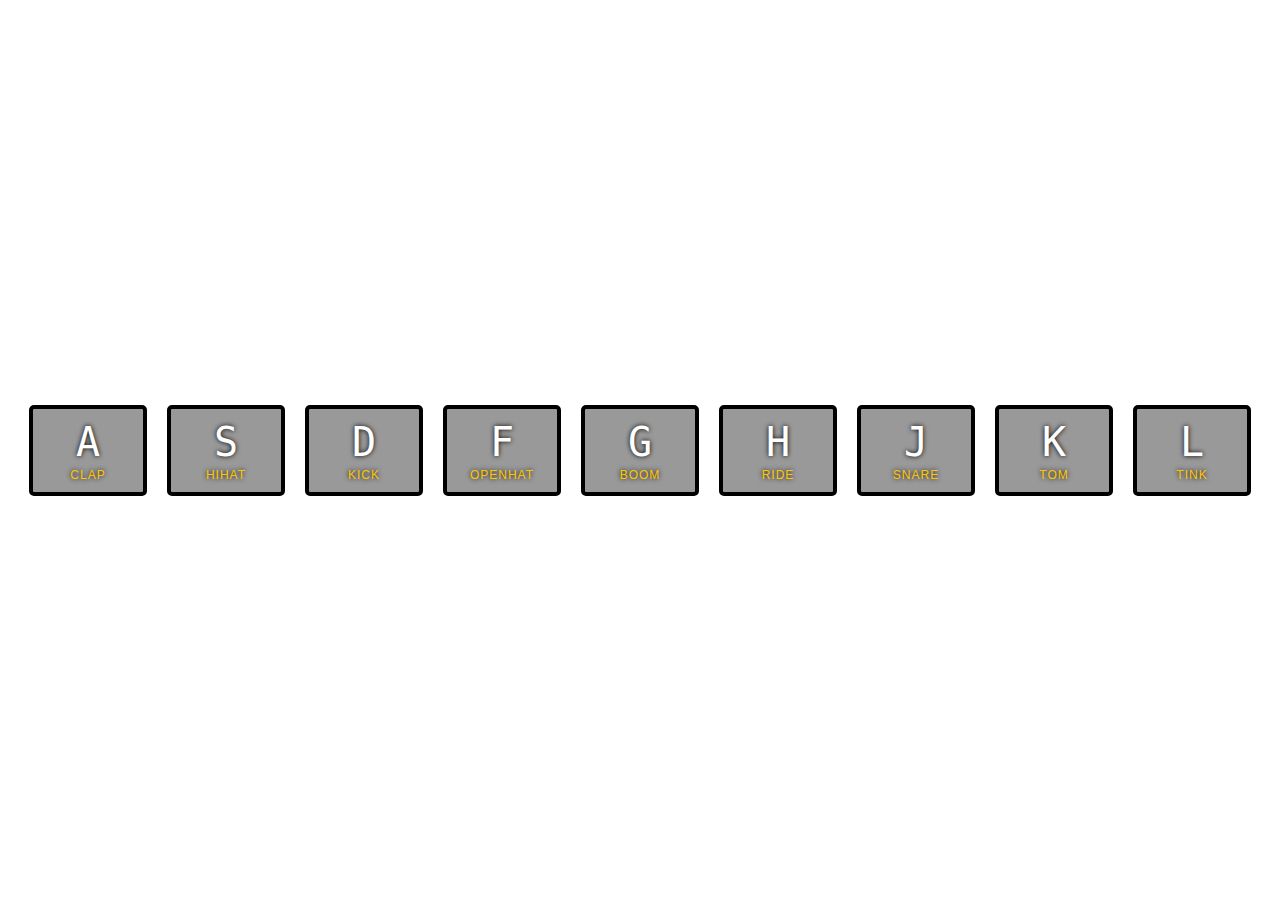
<file: index.html>
<!DOCTYPE html>
<html lang="en">

<head>
    <meta charset="UTF-8">
    <meta name="viewport" content="width=device-width, initial-scale=1.0">
    <meta http-equiv="X-UA-Compatible" content="ie=edge">
    <link rel="stylesheet" type="text/css" href="style.css">
    <title>Document</title>
</head>
<body>
    
<div class="keys">
    <div data-key="65" class="key">
        <kbd>A</kbd>
        <span class="sound">clap</span>
    </div>
    <div data-key="83" class="key">
        <kbd>S</kbd>
        <span class="sound">hihat</span>
    </div>
    <div data-key="68" class="key">
        <kbd>D</kbd>
        <span class="sound">kick</span>
    </div>
    <div data-key="70" class="key">
        <kbd>F</kbd>
        <span class="sound">openhat</span>
    </div>
    <div data-key="71" class="key">
        <kbd>G</kbd>
        <span class="sound">boom</span>
    </div>
    <div data-key="72" class="key">
        <kbd>H</kbd>
        <span class="sound">ride</span>
    </div>
    <div data-key="74" class="key">
        <kbd>J</kbd>
        <span class="sound">snare</span>
    </div>
    <div data-key="75" class="key">
        <kbd>K</kbd>
        <span class="sound">tom</span>
    </div>
    <div data-key="76" class="key">
        <kbd>L</kbd>
        <span class="sound">tink</span>
    </div>
</div>

<audio data-key="65" src="sounds/clap.wav"></audio>
<audio data-key="83" src="sounds/hihat.wav"></audio>
<audio data-key="68" src="sounds/kick.wav"></audio>
<audio data-key="70" src="sounds/openhat.wav"></audio>
<audio data-key="71" src="sounds/boom.wav"></audio>
<audio data-key="72" src="sounds/ride.wav"></audio>
<audio data-key="74" src="sounds/snare.wav"></audio>
<audio data-key="75" src="sounds/tom.wav"></audio>
<audio data-key="76" src="sounds/tink.wav"></audio>

</body>
<script src="index.js"></script>
</html>
</file>
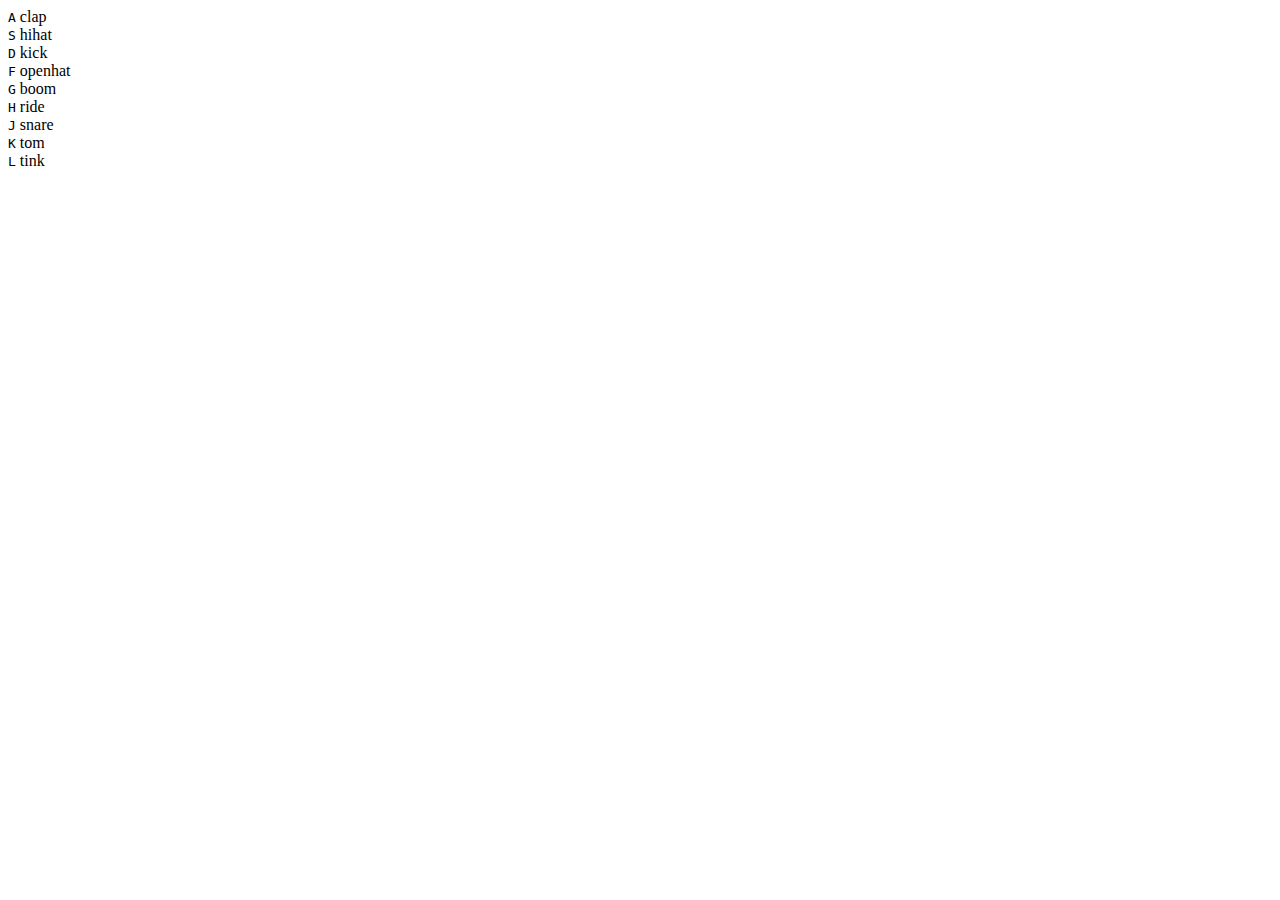
<file: inde.html>
<!DOCTYPE html>
<html lang="en">

<head>
    <meta charset="UTF-8">
    <meta name="viewport" content="width=device-width, initial-scale=1.0">
    <meta http-equiv="X-UA-Compatible" content="ie=edge">
    <title>Document</title>
</head>
<body>
    
<div class="keys">
    <div data-key="65" class="key">
        <kbd>A</kbd>
        <span class="sound">clap</span>
    </div>
    <div data-key="83" class="key">
        <kbd>S</kbd>
        <span class="sound">hihat</span>
    </div>
    <div data-key="68" class="key">
        <kbd>D</kbd>
        <span class="sound">kick</span>
    </div>
    <div data-key="70" class="key">
        <kbd>F</kbd>
        <span class="sound">openhat</span>
    </div>
    <div data-key="71" class="key">
        <kbd>G</kbd>
        <span class="sound">boom</span>
    </div>
    <div data-key="72" class="key">
        <kbd>H</kbd>
        <span class="sound">ride</span>
    </div>
    <div data-key="74" class="key">
        <kbd>J</kbd>
        <span class="sound">snare</span>
    </div>
    <div data-key="75" class="key">
        <kbd>K</kbd>
        <span class="sound">tom</span>
    </div>
    <div data-key="76" class="key">
        <kbd>L</kbd>
        <span class="sound">tink</span>
    </div>
</div>

<audio data-key="65" src="sounds/clap.wav"></audio>
<audio data-key="83" src="sounds/hihat.wav"></audio>
<audio data-key="68" src="sounds/kick.wav"></audio>
<audio data-key="70" src="sounds/openhat.wav"></audio>
<audio data-key="71" src="sounds/boom.wav"></audio>
<audio data-key="72" src="sounds/ride.wav"></audio>
<audio data-key="74" src="sounds/snare.wav"></audio>
<audio data-key="75" src="sounds/tom.wav"></audio>
<audio data-key="76" src="sounds/tink.wav"></audio>

</body>
<script src="index.js"></script>
</html>
</file>
<file: style.css>
html {
  font-size: 10px;
  background: url(http://phish.com/wp-content/uploads/2015/09/nyestuff.jpg) bottom center;
  background-size: cover;
}
body,html {
  margin: 0;
  padding: 0;
  font-family: sans-serif;
}

.keys {
  display: flex;
  flex: 1;
  min-height: 100vh;
  align-items: center;
  justify-content: center;
}

.key {
  border: .4rem solid black;
  border-radius: .5rem;
  margin: 1rem;
  font-size: 1.5rem;
  padding: 1rem .5rem;
  transition: all .07s ease;
  width: 10rem;
  text-align: center;
  color: white;
  background: rgba(0,0,0,0.4);
  text-shadow: 0 0 .5rem black;
}

.playing {
  transform: scale(1.1);
  border-color: #ffc600;
  box-shadow: 0 0 1rem #ffc600;
}

kbd {
  display: block;
  font-size: 4rem;
}

.sound {
  font-size: 1.2rem;
  text-transform: uppercase;
  letter-spacing: .1rem;
  color: #ffc600;
}
</file>
